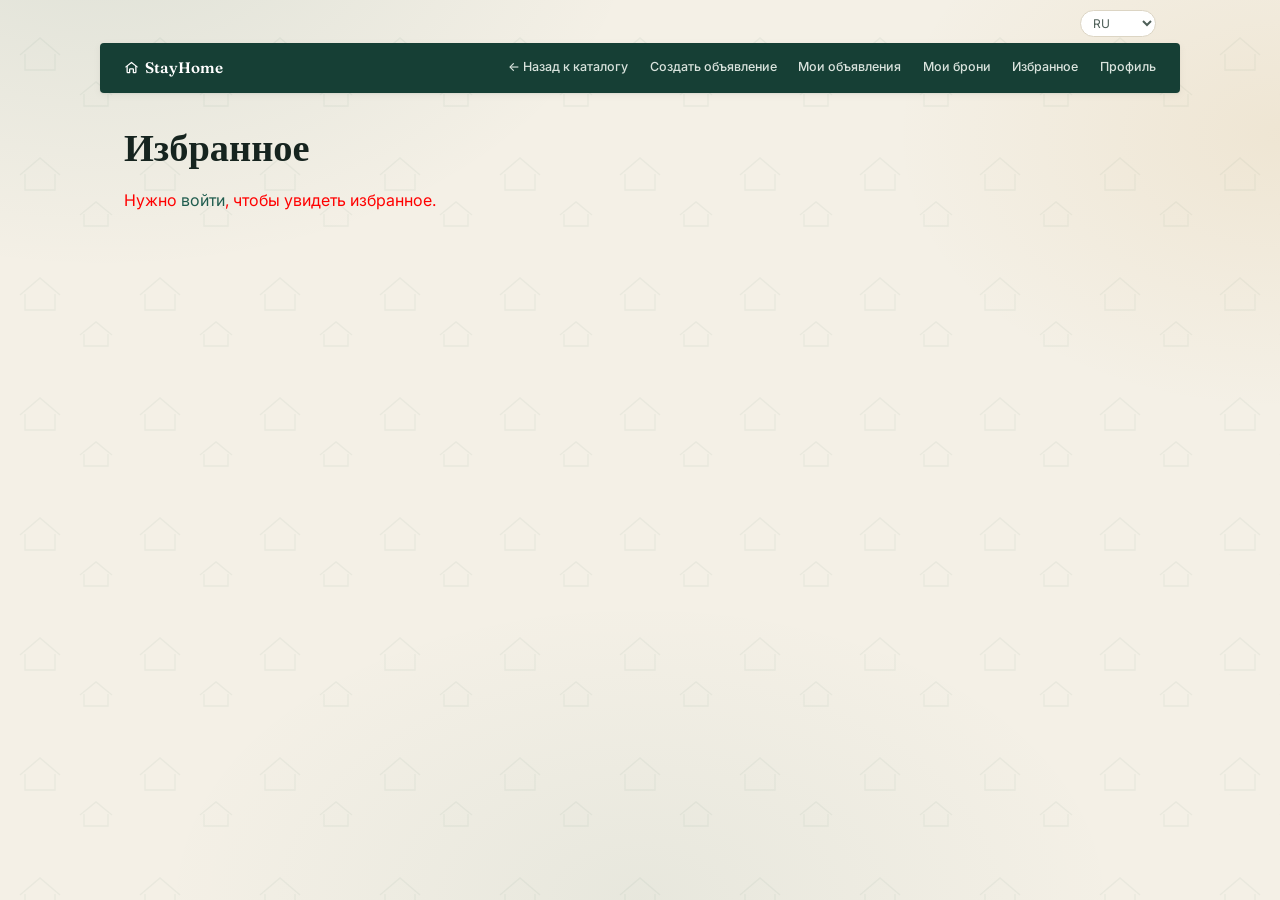
<file: frontend/favorites.html>
<!DOCTYPE html>
<html lang="ru">
<head>
    <meta charset="UTF-8">
    <link rel="stylesheet" href="css/style.css">
    <title>StayHome — Избранное</title>
</head>
<body>
    <div class="utility-bar">
        <select id="languageSelect" class="lang-select" onchange="setLanguage(this.value)">
            <option value="ru">RU</option>
            <option value="en">EN</option>
            <option value="de">DE</option>
            <option value="uk">UA</option>
        </select>
    </div>

    <nav class="site-nav">
        <a href="index.html" class="brand">
            <svg viewBox="0 0 24 24" fill="none" xmlns="http://www.w3.org/2000/svg">
                <path d="M3 11L12 4L21 11" stroke="currentColor" stroke-width="2" stroke-linecap="round" stroke-linejoin="round"/>
                <path d="M5 10V19C5 19.5523 5.44772 20 6 20H9V15C9 14.4477 9.44772 14 10 14H14C14.5523 14 15 14.4477 15 15V20H18C18.5523 20 19 19.5523 19 19V10" stroke="currentColor" stroke-width="2" stroke-linecap="round" stroke-linejoin="round"/>
            </svg>
            StayHome
        </a>
        <div class="links">
            <a href="index.html" data-i18n="back_to_catalog">← Назад к каталогу</a>
            <a href="listing-create.html" data-i18n="nav_create">Создать объявление</a>
            <a href="my-listings.html" data-i18n="nav_my_listings">Мои объявления</a>
            <a href="my-bookings.html" data-i18n="nav_my_bookings">Мои брони</a>
            <a href="favorites.html" data-i18n="nav_favorites">Избранное</a>
            <a href="profile.html" data-i18n="nav_profile">Профиль</a>
        </div>
    </nav>

    <div class="page">
        <h1 data-i18n="favorites_title">Избранное</h1>

        <p id="authWarning" style="display: none; color: red;">
            <span data-i18n="need_login_prefix">Нужно</span> <a href="login.html" data-i18n="login_link">войти</a>, <span data-i18n="need_login_favorites_suffix">чтобы увидеть избранное.</span>
        </p>

        <div id="favoritesContainer"></div>
    </div>

    <script src="js/api.js"></script>
    <script src="js/i18n.js"></script>
    <script>
        if (!isLoggedIn()) {
            document.getElementById('authWarning').style.display = 'block';
        } else {
            loadFavorites();
        }

        async function loadFavorites() {
            const container = document.getElementById('favoritesContainer');
            try {
                const favorites = await apiGet('/listings/favorites/');

                if (favorites.length === 0) {
                    container.innerHTML = `<p class="empty-state">${t('favorites_empty')}</p>`;
                    return;
                }

                const listings = await Promise.all(
                    favorites.map(async function (fav) {
                        const listing = await apiGet(`/listings/${fav.listing}/`);
                        return { favoriteId: fav.id, listing };
                    })
                );

                const grid = document.createElement('div');
                grid.className = 'listing-grid';

                listings.forEach(function ({ favoriteId, listing }) {
                    const photoUrl = listing.photos && listing.photos.length > 0
                        ? listing.photos[0].image
                        : null;

                    const card = document.createElement('div');
                    card.className = 'listing-card';
                    card.innerHTML = `
                        ${photoUrl ? `<img src="${photoUrl}" alt="${listing.apartment_name}">` : ''}
                        <div class="body">
                            <h3>${listing.apartment_name}</h3>
                            <p class="location">${listing.country}, ${listing.address}</p>
                            <span class="price-tag">${listing.price_per_night} € ${t('per_night')}</span>
                            <div class="actions">
                                <a href="listing-detail.html?id=${listing.id}">${t('more_details')}</a>
                                <button type="button" class="secondary" onclick="removeFavorite('${favoriteId}')">${t('remove_btn')}</button>
                            </div>
                        </div>
                    `;
                    grid.appendChild(card);
                });

                container.innerHTML = '';
                container.appendChild(grid);
            } catch (err) {
                container.textContent = t('favorites_load_error');
            }
        }

        async function removeFavorite(favoriteId) {
            try {
                await apiDelete(`/listings/favorites/${favoriteId}/`);
                await loadFavorites();
            } catch (err) {
                alert(t('favorites_remove_error') + ': ' + JSON.stringify(err.data));
            }
        }
    </script>
</body>
</html>
</file>
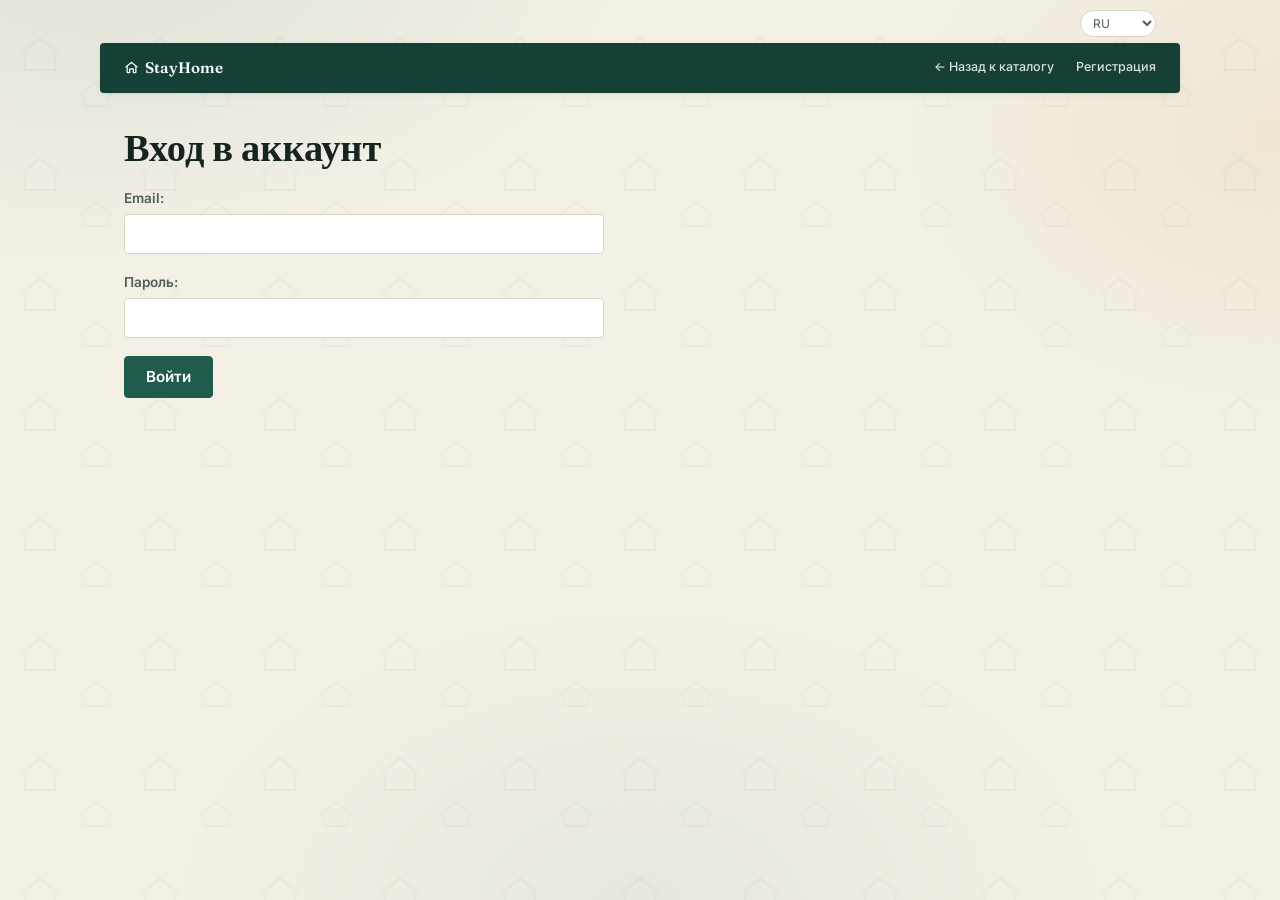
<file: frontend/login.html>
<!DOCTYPE html>
<html lang="ru">
<head>
    <meta charset="UTF-8">
    <link rel="stylesheet" href="css/style.css">
    <title>StayHome — Вход</title>
</head>
<body>
    <div class="utility-bar">
        <select id="languageSelect" class="lang-select" onchange="setLanguage(this.value)">
            <option value="ru">RU</option>
            <option value="en">EN</option>
            <option value="de">DE</option>
            <option value="uk">UA</option>
        </select>
    </div>

    <nav class="site-nav">
        <a href="index.html" class="brand">
            <svg viewBox="0 0 24 24" fill="none" xmlns="http://www.w3.org/2000/svg">
                <path d="M3 11L12 4L21 11" stroke="currentColor" stroke-width="2" stroke-linecap="round" stroke-linejoin="round"/>
                <path d="M5 10V19C5 19.5523 5.44772 20 6 20H9V15C9 14.4477 9.44772 14 10 14H14C14.5523 14 15 14.4477 15 15V20H18C18.5523 20 19 19.5523 19 19V10" stroke="currentColor" stroke-width="2" stroke-linecap="round" stroke-linejoin="round"/>
            </svg>
            StayHome
        </a>
        <div class="links">
            <a href="index.html" data-i18n="back_to_catalog">← Назад к каталогу</a>
            <a href="register.html" data-i18n="nav_register">Регистрация</a>
        </div>
    </nav>

    <div class="page">
        <h1 data-i18n="login_title">Вход в аккаунт</h1>

        <form id="loginForm">
            <div>
                <label data-i18n="email_label">Email:</label>
                <input type="email" id="email" required>
            </div>
            <div>
                <label data-i18n="password_label">Пароль:</label>
                <input type="password" id="password" required>
            </div>
            <button type="submit" data-i18n="login_btn">Войти</button>
        </form>

        <p id="errorMessage" style="color: red;"></p>
    </div>

    <script src="js/api.js"></script>
    <script src="js/i18n.js"></script>
    <script>
        const form = document.getElementById('loginForm');
        const errorMessage = document.getElementById('errorMessage');

        form.addEventListener('submit', async function (event) {
            event.preventDefault();

            const email = document.getElementById('email').value;
            const password = document.getElementById('password').value;

            try {
                const response = await fetch(`${API_BASE_URL}/users/login/`, {
                    method: 'POST',
                    headers: { 'Content-Type': 'application/json' },
                    body: JSON.stringify({ email, password }),
                });

                if (!response.ok) {
                    throw new Error(t('login_error'));
                }

                const data = await response.json();
                setTokens(data.access, data.refresh);

                window.location.href = 'index.html';

            } catch (err) {
                errorMessage.textContent = err.message;
            }
        });
    </script>
</body>
</html>
</file>
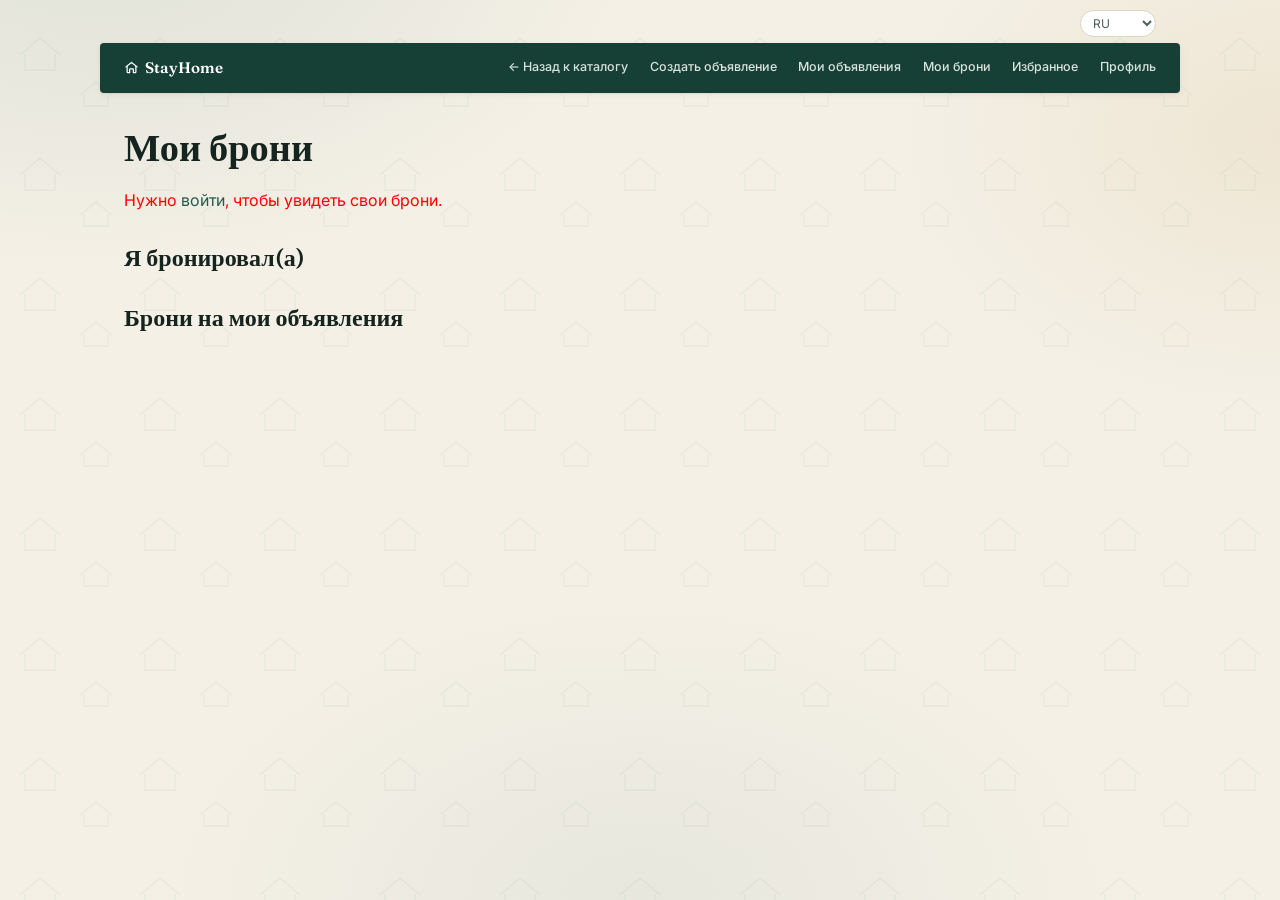
<file: frontend/my-bookings.html>
<!DOCTYPE html>
<html lang="ru">
<head>
    <meta charset="UTF-8">
    <link rel="stylesheet" href="css/style.css">
    <title>StayHome — Мои брони</title>
</head>
<body>
    <div class="utility-bar">
        <select id="languageSelect" class="lang-select" onchange="setLanguage(this.value)">
            <option value="ru">RU</option>
            <option value="en">EN</option>
            <option value="de">DE</option>
            <option value="uk">UA</option>
        </select>
    </div>

    <nav class="site-nav">
        <a href="index.html" class="brand">
            <svg viewBox="0 0 24 24" fill="none" xmlns="http://www.w3.org/2000/svg">
                <path d="M3 11L12 4L21 11" stroke="currentColor" stroke-width="2" stroke-linecap="round" stroke-linejoin="round"/>
                <path d="M5 10V19C5 19.5523 5.44772 20 6 20H9V15C9 14.4477 9.44772 14 10 14H14C14.5523 14 15 14.4477 15 15V20H18C18.5523 20 19 19.5523 19 19V10" stroke="currentColor" stroke-width="2" stroke-linecap="round" stroke-linejoin="round"/>
            </svg>
            StayHome
        </a>
        <div class="links">
            <a href="index.html" data-i18n="back_to_catalog">← Назад к каталогу</a>
            <a href="listing-create.html" data-i18n="nav_create">Создать объявление</a>
            <a href="my-listings.html" data-i18n="nav_my_listings">Мои объявления</a>
            <a href="my-bookings.html" data-i18n="nav_my_bookings">Мои брони</a>
            <a href="favorites.html" data-i18n="nav_favorites">Избранное</a>
            <a href="profile.html" data-i18n="nav_profile">Профиль</a>
        </div>
    </nav>

    <div class="page">
        <h1 data-i18n="my_bookings_title">Мои брони</h1>

        <p id="authWarning" style="display: none; color: red;">
            <span data-i18n="need_login_prefix">Нужно</span> <a href="login.html" data-i18n="login_link">войти</a>, <span data-i18n="need_login_my_bookings_suffix">чтобы увидеть свои брони.</span>
        </p>

        <h2 data-i18n="as_guest_title">Я бронировал(а)</h2>
        <div id="asGuestContainer"></div>

        <h2 data-i18n="as_owner_title">Брони на мои объявления</h2>
        <div id="asOwnerContainer"></div>
    </div>

    <script src="js/api.js"></script>
    <script src="js/i18n.js"></script>
    <script>
        let currentUserId = null;

        if (!isLoggedIn()) {
            document.getElementById('authWarning').style.display = 'block';
        } else {
            init();
        }

        async function init() {
            const profile = await apiGet('/users/me/');
            currentUserId = profile.id;
            await loadMyBookings();
        }

        async function loadMyBookings() {
            const asGuestContainer = document.getElementById('asGuestContainer');
            const asOwnerContainer = document.getElementById('asOwnerContainer');

            try {
                const bookings = await apiGet('/bookings/');

                const asGuest = bookings.filter(b => b.guest === currentUserId);
                const asOwner = bookings.filter(b => b.guest !== currentUserId);

                asGuestContainer.innerHTML = asGuest.length
                    ? asGuest.map(renderBooking).join('')
                    : `<p>${t('no_bookings_as_guest')}</p>`;

                asOwnerContainer.innerHTML = asOwner.length
                    ? asOwner.map(renderBooking).join('')
                    : `<p>${t('no_bookings_as_owner')}</p>`;

            } catch (err) {
                asGuestContainer.textContent = t('bookings_load_error');
            }
        }

        function renderBooking(booking) {
            const start = new Date(booking.start_date).toLocaleDateString();
            const end = new Date(booking.end_date).toLocaleDateString();
            const isPast = new Date(booking.end_date) < new Date();

            return `
                <div class="panel">
                    <p>${start} — ${end} ${isPast ? `<em>(${t('completed_label')})</em>` : ''}</p>
                    <p>${t('guests_word_capitalized')}: ${booking.guests_count}</p>
                    <p>${t('price_label')}: ${booking.price} €</p>
                    <p>${t('status_label')}: ${booking.status}</p>
                    <a href="listing-detail.html?id=${booking.listing}">${t('listing_link')}</a>
                    ${booking.status === 'pending' ? `<a href="booking-payment.html?booking_id=${booking.id}">${t('pay_btn')}</a>` : ''}
                    ${!isPast ? `<button onclick="cancelBooking('${booking.id}')">${t('cancel_btn')}</button>` : ''}
                </div>
            `;
        }

        async function cancelBooking(bookingId) {
            if (!confirm(t('cancel_confirm'))) return;
            try {
                await apiDelete(`/bookings/${bookingId}/`);
                await loadMyBookings();
            } catch (err) {
                alert(t('cancel_error') + ': ' + JSON.stringify(err.data));
            }
        }
    </script>
</body>
</html>
</file>
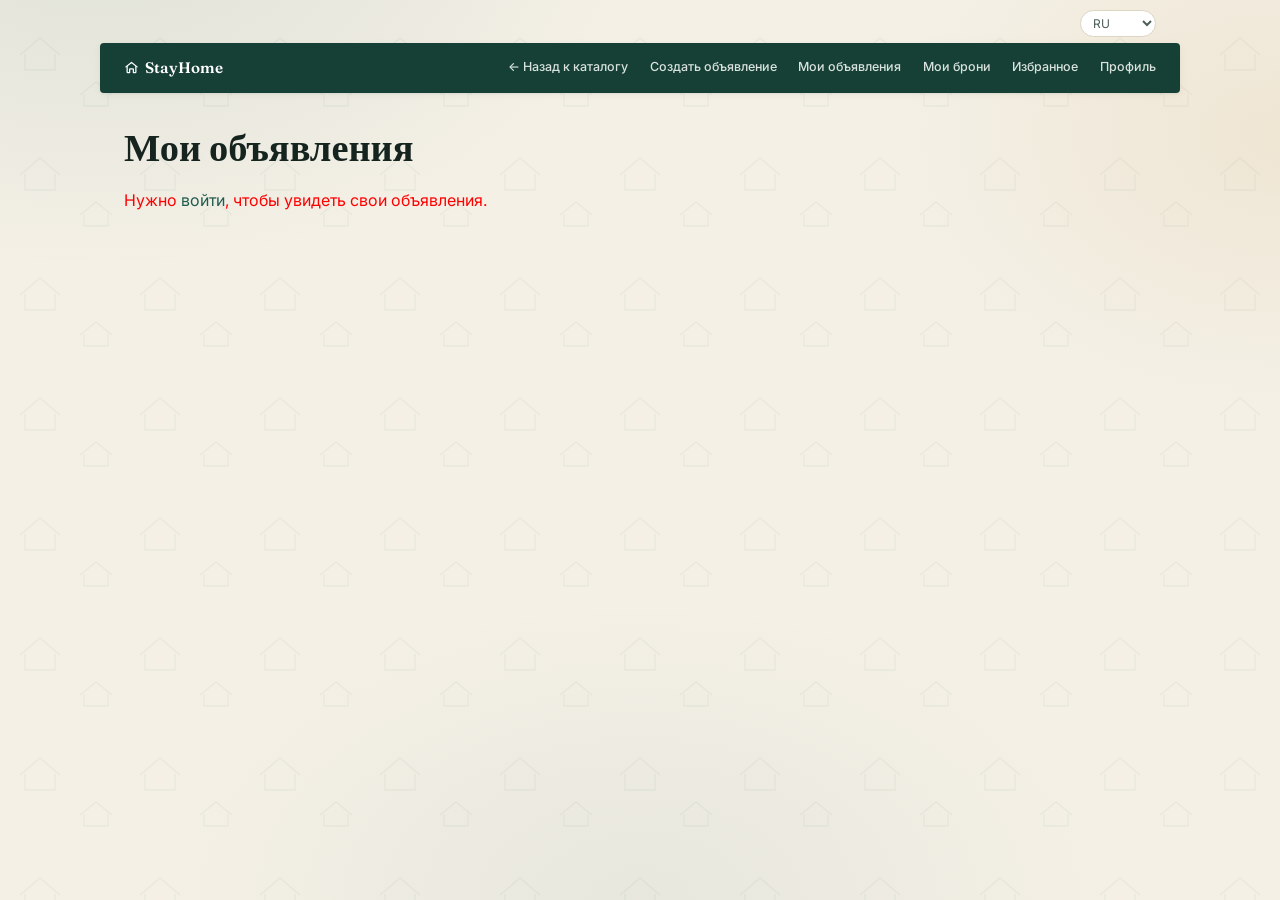
<file: frontend/my-listings.html>
<!DOCTYPE html>
<html lang="ru">
<head>
    <meta charset="UTF-8">
    <link rel="stylesheet" href="css/style.css">
    <title>StayHome — Мои объявления</title>
</head>
<body>
    <div class="utility-bar">
        <select id="languageSelect" class="lang-select" onchange="setLanguage(this.value)">
            <option value="ru">RU</option>
            <option value="en">EN</option>
            <option value="de">DE</option>
            <option value="uk">UA</option>
        </select>
    </div>

    <nav class="site-nav">
        <a href="index.html" class="brand">
            <svg viewBox="0 0 24 24" fill="none" xmlns="http://www.w3.org/2000/svg">
                <path d="M3 11L12 4L21 11" stroke="currentColor" stroke-width="2" stroke-linecap="round" stroke-linejoin="round"/>
                <path d="M5 10V19C5 19.5523 5.44772 20 6 20H9V15C9 14.4477 9.44772 14 10 14H14C14.5523 14 15 14.4477 15 15V20H18C18.5523 20 19 19.5523 19 19V10" stroke="currentColor" stroke-width="2" stroke-linecap="round" stroke-linejoin="round"/>
            </svg>
            StayHome
        </a>
        <div class="links">
            <a href="index.html" data-i18n="back_to_catalog">← Назад к каталогу</a>
            <a href="listing-create.html" data-i18n="nav_create">Создать объявление</a>
            <a href="my-listings.html" data-i18n="nav_my_listings">Мои объявления</a>
            <a href="my-bookings.html" data-i18n="nav_my_bookings">Мои брони</a>
            <a href="favorites.html" data-i18n="nav_favorites">Избранное</a>
            <a href="profile.html" data-i18n="nav_profile">Профиль</a>
        </div>
    </nav>

    <div class="page">
        <h1 data-i18n="my_listings_title">Мои объявления</h1>

        <p id="authWarning" style="display: none; color: red;">
            <span data-i18n="need_login_prefix">Нужно</span> <a href="login.html" data-i18n="login_link">войти</a>, <span data-i18n="need_login_my_listings_suffix">чтобы увидеть свои объявления.</span>
        </p>

        <div id="listingsContainer"></div>
    </div>

    <script src="js/api.js"></script>
    <script src="js/i18n.js"></script>
    <script>
        if (!isLoggedIn()) {
            document.getElementById('authWarning').style.display = 'block';
        } else {
            loadMyListings();
        }

        async function loadMyListings() {
            const container = document.getElementById('listingsContainer');
            try {
                const listings = await apiGet('/listings/my/');
                if (listings.length === 0) {
                    container.textContent = t('my_listings_empty');
                    return;
                }
                container.innerHTML = listings.map(function (listing) {
                    const photoUrl = listing.photos && listing.photos.length > 0
                        ? listing.photos[0].image
                        : null;
                    return `
                        <div class="panel">
                            ${photoUrl ? `<img src="${photoUrl}" width="150">` : ''}
                            <h3>${listing.apartment_name} ${listing.is_active ? '' : `<span class="muted">(${t('hidden_label')})</span>`}</h3>
                            <p>${listing.country}, ${listing.address}</p>
                            <p><strong>${listing.price_per_night} €</strong> ${t('per_night')}</p>
                            <a href="listing-detail.html?id=${listing.id}">${t('view_btn')}</a> |
                            <a href="listing-edit.html?id=${listing.id}">${t('edit_btn')}</a> |
                            <a href="statistics.html?listing_id=${listing.id}">${t('statistics_btn')}</a>
                            <button type="button" class="secondary" onclick="toggleActive('${listing.id}')">
                                ${listing.is_active ? t('hide_btn') : t('show_btn')}
                            </button>
                        </div>
                    `;
                }).join('');
            } catch (err) {
                container.textContent = t('my_listings_load_error');
            }
        }

        async function toggleActive(listingId) {
            try {
                await apiPatch(`/listings/${listingId}/toggle-active/`, {});
                await loadMyListings();
            } catch (err) {
                alert(t('toggle_active_error') + ': ' + JSON.stringify(err.data));
            }
        }
    </script>
</body>
</html>
</file>
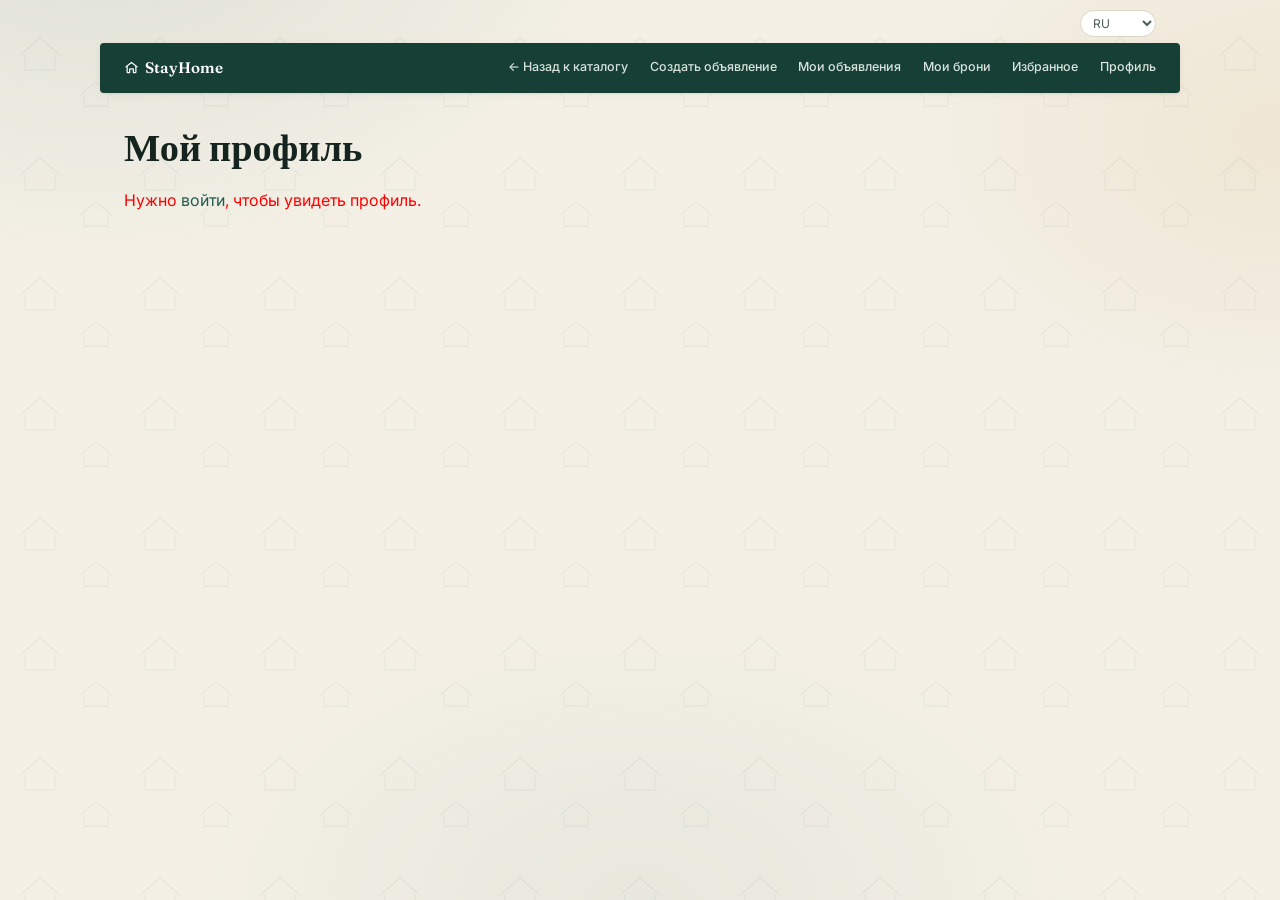
<file: frontend/profile.html>
<!DOCTYPE html>
<html lang="ru">
<head>
    <meta charset="UTF-8">
    <link rel="stylesheet" href="css/style.css">
    <title>StayHome — Мой профиль</title>
</head>
<body>
    <div class="utility-bar">
        <select id="languageSelect" class="lang-select" onchange="setLanguage(this.value)">
            <option value="ru">RU</option>
            <option value="en">EN</option>
            <option value="de">DE</option>
            <option value="uk">UA</option>
        </select>
    </div>

    <nav class="site-nav">
        <a href="index.html" class="brand">
            <svg viewBox="0 0 24 24" fill="none" xmlns="http://www.w3.org/2000/svg">
                <path d="M3 11L12 4L21 11" stroke="currentColor" stroke-width="2" stroke-linecap="round" stroke-linejoin="round"/>
                <path d="M5 10V19C5 19.5523 5.44772 20 6 20H9V15C9 14.4477 9.44772 14 10 14H14C14.5523 14 15 14.4477 15 15V20H18C18.5523 20 19 19.5523 19 19V10" stroke="currentColor" stroke-width="2" stroke-linecap="round" stroke-linejoin="round"/>
            </svg>
            StayHome
        </a>
        <div class="links">
            <a href="index.html" data-i18n="back_to_catalog">← Назад к каталогу</a>
            <a href="listing-create.html" data-i18n="nav_create">Создать объявление</a>
            <a href="my-listings.html" data-i18n="nav_my_listings">Мои объявления</a>
            <a href="my-bookings.html" data-i18n="nav_my_bookings">Мои брони</a>
            <a href="favorites.html" data-i18n="nav_favorites">Избранное</a>
            <a href="profile.html" data-i18n="nav_profile">Профиль</a>
        </div>
    </nav>

    <div class="page">
        <h1 data-i18n="profile_title">Мой профиль</h1>

        <p id="authWarning" style="display: none; color: red;">
            <span data-i18n="need_login_prefix">Нужно</span> <a href="login.html" data-i18n="login_link">войти</a>, <span data-i18n="need_login_profile_suffix">чтобы увидеть профиль.</span>
        </p>

        <div id="profileContent" style="display: none;">
            <h2 data-i18n="stats_title">Статистика</h2>
            <p><span data-i18n="total_earned_label">Заработано:</span> <span id="totalEarned"></span> €</p>
            <p><span data-i18n="total_spent_label">Потрачено:</span> <span id="totalSpent"></span> €</p>
            <p><span data-i18n="listing_count_label">Объявлений:</span> <span id="listingCount"></span></p>
            <p><span data-i18n="booking_count_label">Броней:</span> <span id="bookingCount"></span></p>
            <p><span data-i18n="avg_rating_label">Средний рейтинг как хозяин:</span> <span id="starsCount"></span></p>

            <h2 data-i18n="profile_data_title">Данные профиля</h2>
            <form id="profileForm">
                <div><label>Username:</label> <span id="usernameDisplay"></span></div>
                <div><label data-i18n="email_label">Email:</label><input type="email" id="email" required></div>
                <div><label data-i18n="first_name_label">Имя:</label><input type="text" id="firstName"></div>
                <div><label data-i18n="last_name_label">Фамилия:</label><input type="text" id="lastName"></div>
                <div><label data-i18n="birth_date_label">Дата рождения:</label><input type="date" id="birthDate"></div>
                <div><label data-i18n="bio_label">О себе:</label><textarea id="bio"></textarea></div>
                <div><label data-i18n="address_label">Адрес:</label><input type="text" id="address" required></div>
                <div><label data-i18n="phone_label">Телефон:</label><input type="tel" id="phone"></div>
                <button type="submit" data-i18n="save_btn">Сохранить</button>
            </form>
            <p id="message"></p>
        </div>
    </div>

    <script src="js/api.js"></script>
    <script src="js/i18n.js"></script>
    <script>
        if (!isLoggedIn()) {
            document.getElementById('authWarning').style.display = 'block';
        } else {
            loadProfile();
        }

        async function loadProfile() {
            try {
                const profile = await apiGet('/users/me/');
                fillProfile(profile);
                document.getElementById('profileContent').style.display = 'block';
            } catch (err) {
                document.getElementById('authWarning').textContent = t('profile_load_error');
                document.getElementById('authWarning').style.display = 'block';
            }
        }

        function fillProfile(profile) {
            document.getElementById('totalEarned').textContent = profile.total_earned;
            document.getElementById('totalSpent').textContent = profile.total_spent;
            document.getElementById('listingCount').textContent = profile.listing_count;
            document.getElementById('bookingCount').textContent = profile.booking_count;
            document.getElementById('starsCount').textContent = profile.stars_count ?? t('no_reviews');

            document.getElementById('usernameDisplay').textContent = profile.username;
            document.getElementById('email').value = profile.email;
            document.getElementById('firstName').value = profile.first_name || '';
            document.getElementById('lastName').value = profile.last_name || '';
            document.getElementById('birthDate').value = profile.birth_date || '';
            document.getElementById('bio').value = profile.bio || '';
            document.getElementById('address').value = profile.address || '';
            document.getElementById('phone').value = profile.phone || '';
        }

        document.getElementById('profileForm').addEventListener('submit', async function (event) {
            event.preventDefault();
            const message = document.getElementById('message');

            const payload = {
                email: document.getElementById('email').value,
                first_name: document.getElementById('firstName').value,
                last_name: document.getElementById('lastName').value,
                bio: document.getElementById('bio').value,
                address: document.getElementById('address').value,
                phone: document.getElementById('phone').value,
            };

            const birthDate = document.getElementById('birthDate').value;
            if (birthDate) payload.birth_date = birthDate;

            try {
                await apiPatch('/users/me/', payload);
                message.style.color = 'green';
                message.textContent = t('profile_saved');
            } catch (err) {
                message.style.color = 'red';
                message.textContent = JSON.stringify(err.data);
            }
        });
    </script>
</body>
</html>
</file>
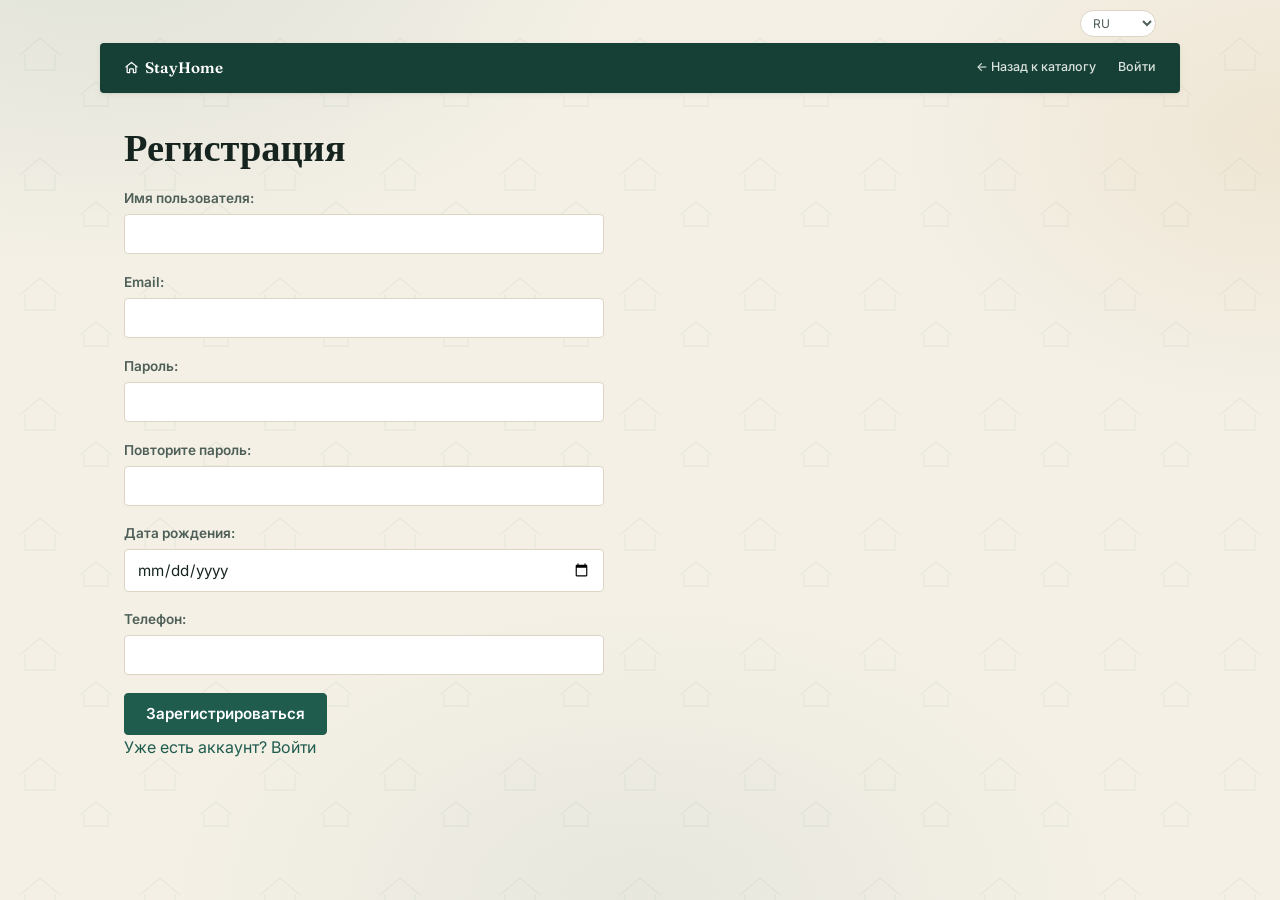
<file: frontend/register.html>
<!DOCTYPE html>
<html lang="ru">
<head>
    <meta charset="UTF-8">
    <link rel="stylesheet" href="css/style.css">
    <title>StayHome — Регистрация</title>
</head>
<body>
    <div class="utility-bar">
        <select id="languageSelect" class="lang-select" onchange="setLanguage(this.value)">
            <option value="ru">RU</option>
            <option value="en">EN</option>
            <option value="de">DE</option>
            <option value="uk">UA</option>
        </select>
    </div>

    <nav class="site-nav">
        <a href="index.html" class="brand">
            <svg viewBox="0 0 24 24" fill="none" xmlns="http://www.w3.org/2000/svg">
                <path d="M3 11L12 4L21 11" stroke="currentColor" stroke-width="2" stroke-linecap="round" stroke-linejoin="round"/>
                <path d="M5 10V19C5 19.5523 5.44772 20 6 20H9V15C9 14.4477 9.44772 14 10 14H14C14.5523 14 15 14.4477 15 15V20H18C18.5523 20 19 19.5523 19 19V10" stroke="currentColor" stroke-width="2" stroke-linecap="round" stroke-linejoin="round"/>
            </svg>
            StayHome
        </a>
        <div class="links">
            <a href="index.html" data-i18n="back_to_catalog">← Назад к каталогу</a>
            <a href="login.html" data-i18n="nav_login">Войти</a>
        </div>
    </nav>

    <div class="page">
        <h1 data-i18n="register_title">Регистрация</h1>

        <form id="registerForm">
            <div>
                <label data-i18n="username_label">Имя пользователя:</label>
                <input type="text" id="username" required>
            </div>
            <div>
                <label data-i18n="email_label">Email:</label>
                <input type="email" id="email" required>
            </div>
            <div>
                <label data-i18n="password_label">Пароль:</label>
                <input type="password" id="password" required>
            </div>
            <div>
                <label data-i18n="password_confirm_label">Повторите пароль:</label>
                <input type="password" id="passwordConfirm" required>
            </div>
            <div>
                <label data-i18n="birth_date_label">Дата рождения:</label>
                <input type="date" id="birthDate">
            </div>
            <div>
                <label data-i18n="phone_label">Телефон:</label>
                <input type="tel" id="phone">
            </div>
            <button type="submit" data-i18n="register_btn">Зарегистрироваться</button>
        </form>

        <p id="errorMessage" style="color: red;"></p>
        <p><a href="login.html" data-i18n="have_account">Уже есть аккаунт? Войти</a></p>
    </div>

    <script src="js/api.js"></script>
    <script src="js/i18n.js"></script>
    <script>
        const form = document.getElementById('registerForm');
        const errorMessage = document.getElementById('errorMessage');

        form.addEventListener('submit', async function (event) {
            event.preventDefault();
            errorMessage.textContent = '';

            const payload = {
                username: document.getElementById('username').value,
                email: document.getElementById('email').value,
                password: document.getElementById('password').value,
                password_confirm: document.getElementById('passwordConfirm').value,
            };

            const birthDate = document.getElementById('birthDate').value;
            if (birthDate) payload.birth_date = birthDate;

            const phone = document.getElementById('phone').value;
            if (phone) payload.phone = phone;

            try {
                await apiPost('/users/register/', payload);
                alert(t('register_success'));
                window.location.href = 'login.html';
            } catch (err) {
                errorMessage.textContent = formatErrors(err.data);
            }
        });

        function formatErrors(data) {
            if (!data) return t('generic_error');
            return Object.entries(data)
                .map(([field, messages]) => `${field}: ${Array.isArray(messages) ? messages.join(', ') : messages}`)
                .join(' | ');
        }
    </script>
</body>
</html>
</file>
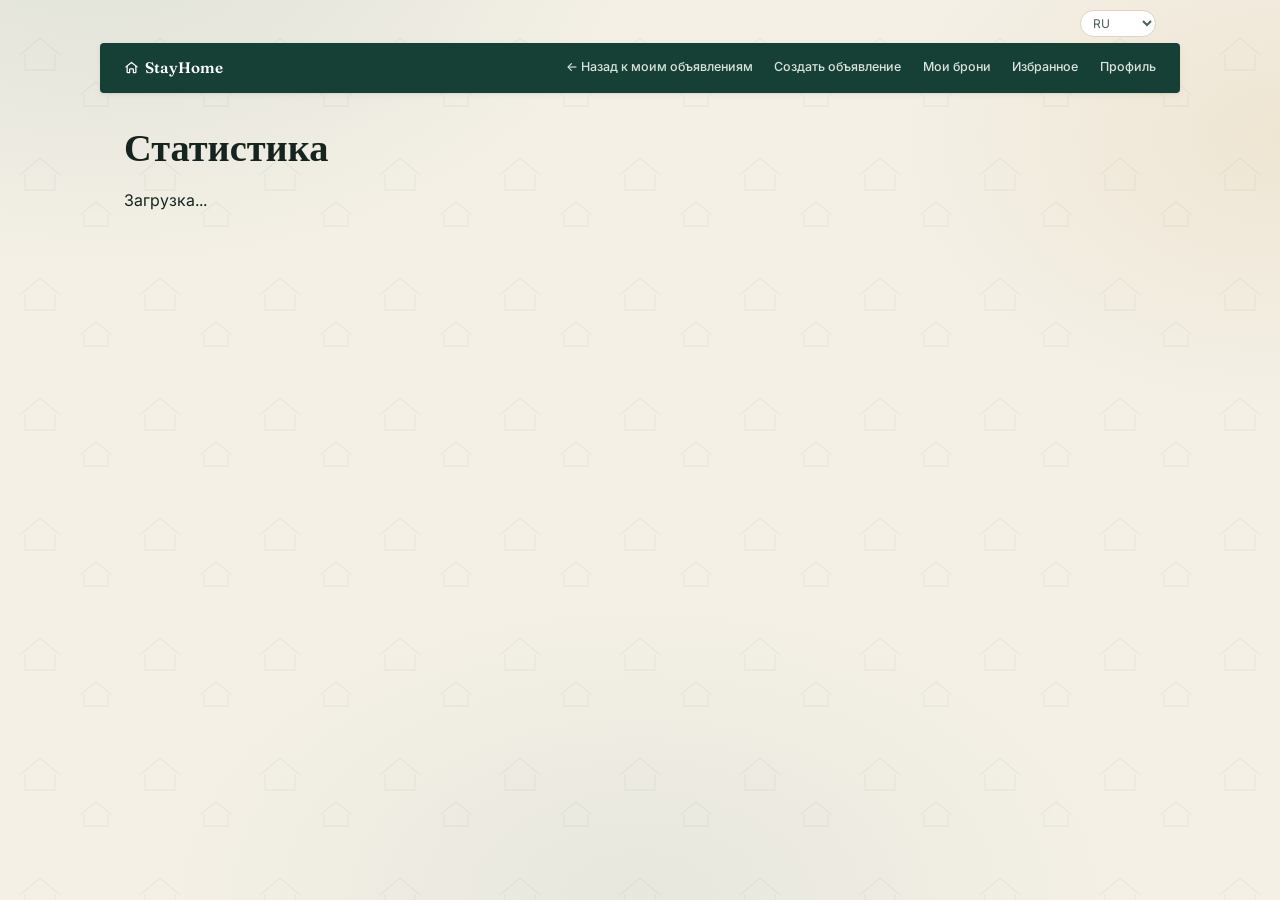
<file: frontend/statistics.html>
<!DOCTYPE html>
<html lang="ru">
<head>
    <meta charset="UTF-8">
    <link rel="stylesheet" href="css/style.css">
    <title>StayHome — Статистика объявления</title>
</head>
<body>
    <div class="utility-bar">
        <select id="languageSelect" class="lang-select" onchange="setLanguage(this.value)">
            <option value="ru">RU</option>
            <option value="en">EN</option>
            <option value="de">DE</option>
            <option value="uk">UA</option>
        </select>
    </div>

    <nav class="site-nav">
        <a href="index.html" class="brand">
            <svg viewBox="0 0 24 24" fill="none" xmlns="http://www.w3.org/2000/svg">
                <path d="M3 11L12 4L21 11" stroke="currentColor" stroke-width="2" stroke-linecap="round" stroke-linejoin="round"/>
                <path d="M5 10V19C5 19.5523 5.44772 20 6 20H9V15C9 14.4477 9.44772 14 10 14H14C14.5523 14 15 14.4477 15 15V20H18C18.5523 20 19 19.5523 19 19V10" stroke="currentColor" stroke-width="2" stroke-linecap="round" stroke-linejoin="round"/>
            </svg>
            StayHome
        </a>
        <div class="links">
            <a href="my-listings.html" data-i18n="back_to_my_listings">← Назад к моим объявлениям</a>
            <a href="listing-create.html" data-i18n="nav_create">Создать объявление</a>
            <a href="my-bookings.html" data-i18n="nav_my_bookings">Мои брони</a>
            <a href="favorites.html" data-i18n="nav_favorites">Избранное</a>
            <a href="profile.html" data-i18n="nav_profile">Профиль</a>
        </div>
    </nav>

    <div class="page">
        <h1 data-i18n="statistics_title">Статистика</h1>

        <div id="statsContainer" data-i18n="loading">Загрузка...</div>
    </div>

    <script src="js/api.js"></script>
    <script src="js/i18n.js"></script>
    <script>
        const params = new URLSearchParams(window.location.search);
        const listingId = params.get('listing_id');

        async function loadStatistics() {
            const container = document.getElementById('statsContainer');

            if (!listingId) {
                container.textContent = t('listing_not_specified');
                return;
            }

            try {
                const stats = await apiGet(`/statistics/listing/${listingId}/`);
                container.innerHTML = `
                    <p>${t('views_label')}: ${stats.view_count}</p>
                    <p>${t('booking_count_label')} ${stats.booking_count}</p>
                    <p>${t('revenue_label')}: ${stats.total_revenue} €</p>
                    <p>${t('avg_rating_stat_label')}: ${stats.average_rating ?? t('no_reviews')}</p>
                    <p>${t('reviews_count_label')}: ${stats.reviews_count}</p>
                `;
            } catch (err) {
                container.textContent = t('statistics_unavailable');
            }
        }

        loadStatistics();
    </script>
</body>
</html>
</file>
<file: frontend/css/style.css>
/* ==========================================================
   StayHome — design tokens & base styles
   ========================================================== */

@import url('https://fonts.googleapis.com/css2?family=Fraunces:opsz,wght@9..144,400;9..144,500;9..144,600;9..144,700&family=Inter:wght@400;500;600;700&display=swap');

:root {
    --paper: #F4F0E6;
    --surface: #FFFFFF;
    --ink: #16241F;
    --ink-soft: #4E5F58;
    --brand: #1F5C4E;
    --brand-dark: #163F35;
    --accent: #C08A2E;
    --accent-soft: #E7D2A4;
    --line: #DCD5C4;
    --danger: #A23B2E;
    --danger-bg: #F6E5E1;
    --success: #2F6B4F;
    --success-bg: #E4EFE7;

    --font-display: 'Fraunces', Georgia, serif;
    --font-body: 'Inter', system-ui, sans-serif;

    --radius: 4px;
    --shadow: 0 1px 2px rgba(22, 36, 31, 0.06), 0 2px 8px rgba(22, 36, 31, 0.05);
}

* { box-sizing: border-box; }

html { -webkit-text-size-adjust: 100%; }

body {
    margin: 0;
    color: var(--ink);
    font-family: var(--font-body);
    font-size: 16px;
    line-height: 1.5;
    -webkit-font-smoothing: antialiased;
    background-color: var(--paper);
    background-image:
        radial-gradient(ellipse 900px 600px at 8% -10%, rgba(31, 92, 78, 0.10), transparent 60%),
        radial-gradient(ellipse 700px 500px at 100% 15%, rgba(192, 138, 46, 0.10), transparent 55%),
        radial-gradient(ellipse 800px 500px at 50% 100%, rgba(31, 92, 78, 0.06), transparent 60%),
        url("data:image/svg+xml,%3Csvg xmlns='http://www.w3.org/2000/svg' width='120' height='120' viewBox='0 0 120 120'%3E%3Cg fill='none' stroke='%231F5C4E' stroke-width='1.4' stroke-opacity='0.055'%3E%3Cpath d='M20 55 L40 38 L60 55'/%3E%3Cpath d='M25 54 L25 70 L55 70 L55 54'/%3E%3Cpath d='M80 95 L96 82 L112 95'/%3E%3Cpath d='M84 94 L84 106 L108 106 L108 94'/%3E%3C/g%3E%3C/svg%3E");
    background-attachment: fixed;
    background-repeat: repeat, repeat, repeat, repeat;
    min-height: 100vh;
}

h1, h2, h3 {
    font-family: var(--font-display);
    font-weight: 600;
    line-height: 1.15;
    margin: 0 0 0.5em;
    color: var(--ink);
}

h1 { font-size: clamp(1.8rem, 3vw, 2.4rem); }
h2 { font-size: 1.5rem; margin-top: 2rem; }
h3 { font-size: 1.15rem; }

p { margin: 0 0 1em; max-width: 68ch; }

a {
    color: var(--brand);
    text-decoration: none;
    border-bottom: 1px solid transparent;
}
a:hover { border-bottom-color: currentColor; }

hr {
    border: none;
    border-top: 1px solid var(--line);
    margin: 2.5rem 0;
}

/* ---------- Layout ---------- */

.page {
    max-width: 1080px;
    margin: 0 auto;
    padding: 0 1.5rem 4rem;
}

/* ---------- Top navigation — two tiers ---------- */

.utility-bar {
    max-width: 1080px;
    margin: 0 auto;
    padding: 0.6rem 1.5rem 0;
    display: flex;
    justify-content: flex-end;
}

.lang-select {
    width: 76px !important;
    flex: 0 0 auto;
    padding: 0.25rem 0.5rem !important;
    font-size: 0.75rem !important;
    border-radius: 999px;
    border: 1px solid var(--line);
    background: var(--surface);
    color: var(--ink-soft);
}

.site-nav {
    background: var(--brand-dark);
    color: #F3F1E8;
    border-radius: var(--radius);
    max-width: 1080px;
    margin: 0.4rem auto 2rem;
    padding: 0.5rem 0.9rem;
    display: flex;
    align-items: center;
    gap: 1rem;
    box-shadow: var(--shadow);
}

.site-nav .brand {
    display: flex;
    align-items: center;
    gap: 0.4rem;
    font-family: var(--font-display);
    font-weight: 600;
    font-size: 0.95rem;
    color: #FFFFFF;
    border: none;
    white-space: nowrap;
    flex-shrink: 0;
}
.site-nav .brand:hover { border: none; opacity: 0.9; }
.site-nav .brand svg { width: 15px; height: 15px; flex-shrink: 0; }

.site-nav .links {
    display: flex;
    align-items: center;
    gap: 0.15rem;
    flex: 1;
    flex-wrap: wrap;
    justify-content: flex-end;
}

.site-nav a, .site-nav button {
    color: #D9E3DD;
    font-size: 0.78rem;
    font-weight: 500;
    padding: 0.35rem 0.6rem;
    border-radius: 999px;
    white-space: nowrap;
}
.site-nav a:hover { color: #FFFFFF; background: rgba(255,255,255,0.08); border-bottom: none; }

.site-nav button {
    background: transparent;
    border: 1px solid #4C7268;
    font-size: 0.78rem;
    padding: 0.35rem 0.6rem;
}
.site-nav button:hover { background: var(--brand); border-color: var(--brand); }

/* ---------- Buttons ---------- */

button, .btn {
    font-family: var(--font-body);
    font-size: 0.95rem;
    font-weight: 600;
    padding: 0.65rem 1.3rem;
    border-radius: var(--radius);
    border: 1px solid var(--brand);
    background: var(--brand);
    color: #FFFFFF;
    cursor: pointer;
    transition: background 0.15s ease, transform 0.05s ease;
}
button:hover { background: var(--brand-dark); border-color: var(--brand-dark); }
button:active { transform: translateY(1px); }
button:disabled { opacity: 0.5; cursor: not-allowed; }

button.secondary {
    background: transparent;
    color: var(--brand);
}
button.secondary:hover { background: var(--brand); color: #FFFFFF; }

button.danger {
    background: var(--danger);
    border-color: var(--danger);
}
button.danger:hover { background: #7E2F24; border-color: #7E2F24; }

/* ---------- Forms ---------- */

form { max-width: 480px; }

form > div { margin-bottom: 1.1rem; }

label {
    display: block;
    font-size: 0.85rem;
    font-weight: 600;
    color: var(--ink-soft);
    margin-bottom: 0.35rem;
}

input, select, textarea {
    width: 100%;
    font-family: var(--font-body);
    font-size: 0.95rem;
    color: var(--ink);
    background: var(--surface);
    border: 1px solid var(--line);
    border-radius: var(--radius);
    padding: 0.6rem 0.75rem;
}

textarea { min-height: 5.5rem; resize: vertical; }

input:focus, select:focus, textarea:focus {
    outline: none;
    border-color: var(--brand);
    box-shadow: 0 0 0 3px rgba(31, 92, 78, 0.15);
}

input[type="checkbox"] {
    width: auto;
    margin-right: 0.5rem;
    accent-color: var(--brand);
}

label:has(input[type="checkbox"]) {
    display: flex;
    align-items: center;
    font-weight: 500;
    color: var(--ink);
}

.form-grid {
    display: grid;
    grid-template-columns: 1fr;
    gap: 0 1.5rem;
}
@media (min-width: 640px) {
    .form-grid { grid-template-columns: 1fr 1fr; }
    .form-grid .full { grid-column: 1 / -1; }
}

/* ---------- Messages ---------- */

.message, #message, #bookingMessage, #reviewMessage, #photoMessage, #errorMessage {
    padding: 0.7rem 1rem;
    border-radius: var(--radius);
    font-size: 0.9rem;
    margin-top: 0.75rem;
}
#errorMessage:empty, #message:empty, #bookingMessage:empty,
#reviewMessage:empty, #photoMessage:empty { padding: 0; margin: 0; }

/* ---------- Promo banner — pinned-note style, horizontal scroll strip ---------- */

.promo-strip {
    display: flex;
    gap: 2.5rem;
    overflow-x: auto;
    scroll-snap-type: x mandatory;
    padding: 1.5rem 1rem 2rem;
    margin-bottom: 1rem;
    -webkit-overflow-scrolling: touch;
}
.promo-strip::-webkit-scrollbar { height: 6px; }
.promo-strip::-webkit-scrollbar-thumb { background: var(--line); border-radius: 999px; }

.promo-card {
    scroll-snap-align: start;
    flex: 0 0 min(560px, 88vw);
    background: var(--surface);
    color: var(--ink);
    border-radius: 2px;
    padding: 1.6rem 1.9rem 1.8rem;
    display: flex;
    flex-direction: column;
    gap: 0.6rem;
    position: relative;
    transform: rotate(-1.1deg);
    box-shadow: 0 10px 20px rgba(22, 36, 31, 0.16), 0 2px 4px rgba(22, 36, 31, 0.08);
    border: 1px solid var(--line);
}
.promo-card::before {
    content: '';
    position: absolute;
    top: -14px;
    left: 34px;
    width: 70px;
    height: 26px;
    background: rgba(192, 138, 46, 0.55);
    transform: rotate(-4deg);
    box-shadow: 0 1px 2px rgba(0,0,0,0.15);
}
.promo-card::after {
    content: '';
    position: absolute;
    top: -12px;
    right: 46px;
    width: 56px;
    height: 24px;
    background: rgba(31, 92, 78, 0.35);
    transform: rotate(6deg);
    box-shadow: 0 1px 2px rgba(0,0,0,0.15);
}
.promo-card h2 {
    color: var(--brand-dark);
    margin: 0;
    font-size: 1.4rem;
}
.promo-card p {
    color: var(--ink-soft);
    margin: 0;
    max-width: 46ch;
    font-size: 0.95rem;
}
.promo-badges {
    display: flex;
    gap: 0.5rem;
    flex-wrap: wrap;
    margin-top: 0.5rem;
}
.promo-badges span {
    background: var(--accent-soft);
    border: 1px solid var(--accent);
    color: #3A2A08;
    padding: 0.25rem 0.65rem;
    border-radius: 999px;
    font-size: 0.75rem;
    font-weight: 600;
}

/* ---------- Cards / listings grid ---------- */

.listing-grid {
    display: grid;
    grid-template-columns: repeat(auto-fill, minmax(230px, 1fr));
    gap: 1.5rem;
    margin-top: 1.5rem;
}

.listing-card {
    background: var(--surface);
    border: 1px solid var(--line);
    border-radius: var(--radius);
    overflow: hidden;
    box-shadow: var(--shadow);
    display: flex;
    flex-direction: column;
}

.listing-card img {
    width: 100%;
    height: 150px;
    object-fit: cover;
    display: block;
    background: var(--accent-soft);
}

.listing-card .body {
    padding: 0.9rem 1rem 1.1rem;
    position: relative;
    flex: 1;
    display: flex;
    flex-direction: column;
    gap: 0.3rem;
}

.listing-card h3 {
    margin: 0;
    font-size: 1.05rem;
}

.listing-card .location {
    color: var(--ink-soft);
    font-size: 0.85rem;
    margin: 0;
}

.price-tag {
    align-self: flex-start;
    position: relative;
    margin-top: 0.5rem;
    background: var(--accent);
    color: #2B1E05;
    font-weight: 700;
    font-size: 0.95rem;
    padding: 0.3rem 0.8rem 0.3rem 1.1rem;
    border-radius: 0 var(--radius) var(--radius) 0;
}
.price-tag::before {
    content: '';
    position: absolute;
    left: -6px;
    top: 50%;
    transform: translateY(-50%);
    width: 12px;
    height: 12px;
    background: var(--paper);
    border-radius: 50%;
    border-right: 1px solid var(--accent-soft);
}

.listing-card .actions {
    margin-top: auto;
    padding-top: 0.6rem;
    display: flex;
    gap: 0.75rem;
    font-size: 0.85rem;
}

/* ---------- Generic content card (detail panels, list rows) ---------- */

.panel {
    background: var(--surface);
    border: 1px solid var(--line);
    border-radius: var(--radius);
    padding: 1rem 1.25rem;
    margin-bottom: 1rem;
}

/* ---------- Stars / rating ---------- */

.stars { color: var(--accent); letter-spacing: 0.1em; font-size: 1.05rem; }

/* ---------- Photo thumbnails (edit/create forms) ---------- */

.photo-thumb {
    display: inline-block;
    margin: 0 0.6rem 0.6rem 0;
    text-align: center;
}
.photo-thumb img {
    width: 140px;
    height: 100px;
    object-fit: cover;
    border-radius: var(--radius);
    border: 1px solid var(--line);
    display: block;
    margin-bottom: 0.4rem;
}

/* ---------- Flatpickr theme override ---------- */

.flatpickr-calendar {
    box-shadow: var(--shadow);
    border: 1px solid var(--line);
    border-radius: var(--radius);
}
.flatpickr-day.selected,
.flatpickr-day.selected:hover,
.flatpickr-day.endRange,
.flatpickr-day.endRange:hover,
.flatpickr-day.startRange,
.flatpickr-day.startRange:hover {
    background: var(--brand);
    border-color: var(--brand);
}
.flatpickr-day.inRange {
    background: var(--accent-soft);
    border-color: var(--accent-soft);
    box-shadow: -5px 0 0 var(--accent-soft), 5px 0 0 var(--accent-soft);
}
.flatpickr-day.today { border-color: var(--brand); }

/* ---------- Utility ---------- */

.muted { color: var(--ink-soft); }
.empty-state {
    color: var(--ink-soft);
    font-style: italic;
    padding: 1rem 0;
}

@media (max-width: 640px) {
    .site-nav { flex-wrap: wrap; }
    .site-nav .links { justify-content: flex-start; }
    .page { padding: 0 1rem 3rem; }
}


/* ---------- Lightbox ---------- */

.lightbox-overlay {
    display: none;
    position: fixed;
    top: 0; left: 0; right: 0; bottom: 0;
    background: rgba(22, 36, 31, 0.92);
    z-index: 1000;
    align-items: center;
    justify-content: center;
    cursor: zoom-out;
    padding: 2rem;
}
.lightbox-overlay.open { display: flex; }
.lightbox-overlay img {
    max-width: 90vw;
    max-height: 90vh;
    object-fit: contain;
    border-radius: var(--radius);
    box-shadow: 0 20px 60px rgba(0,0,0,0.5);
}
.listing-detail-photo {
    cursor: zoom-in;
}
</file>
